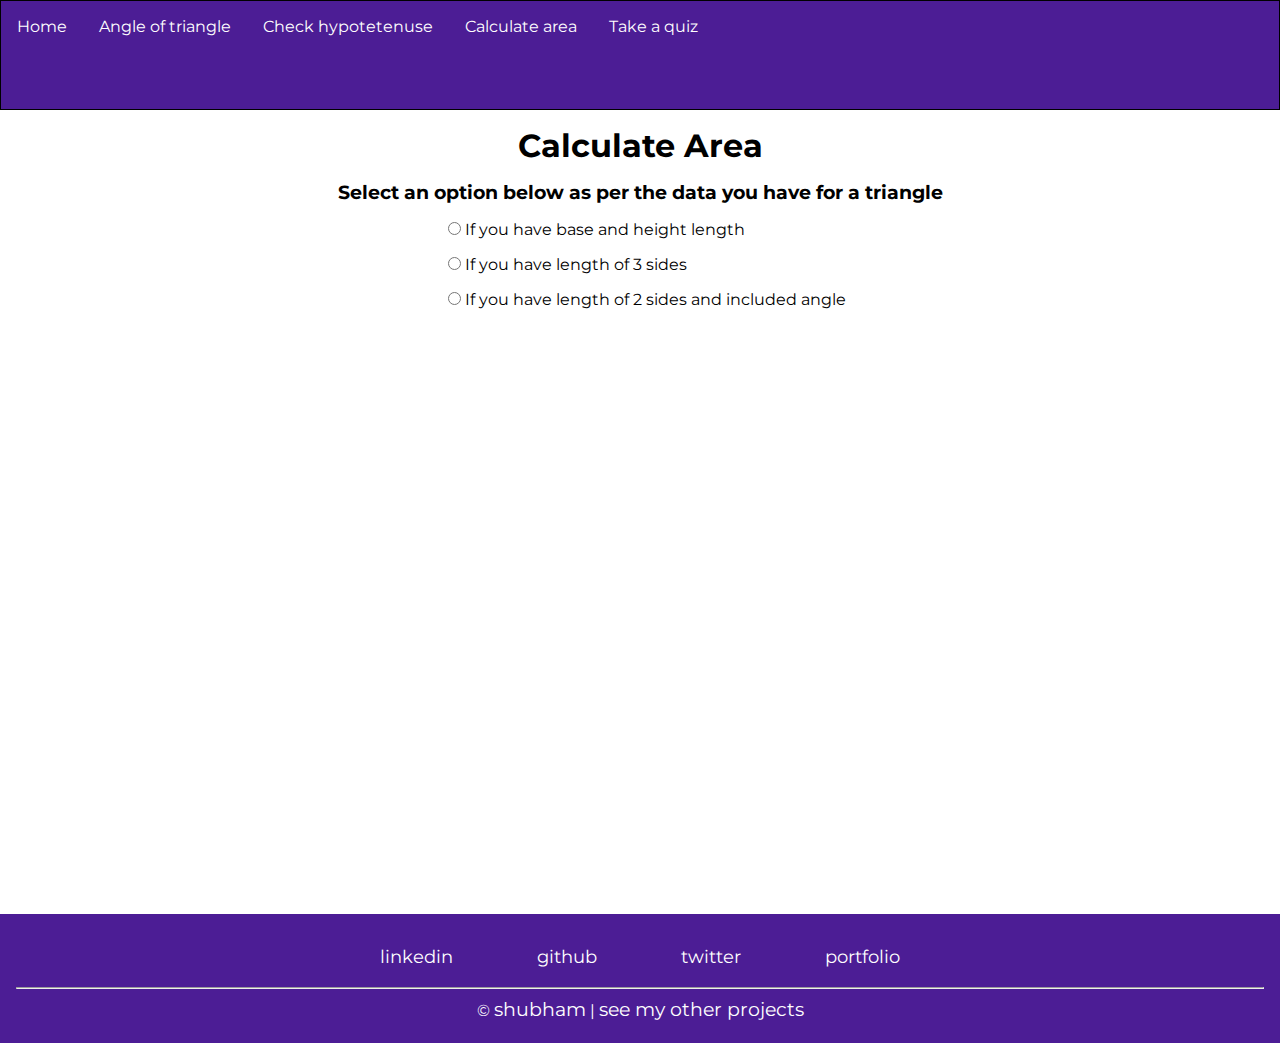
<file: area.html>
<!DOCTYPE html>
<html lang="en">
<head>
    <meta charset="UTF-8">
    <meta http-equiv="X-UA-Compatible" content="IE=edge">
    <meta name="viewport" content="width=device-width, initial-scale=1.0">
    <title>Fun with triangle</title>
    <link rel="stylesheet" href="style.css">
    <link rel="preconnect" href="https://fonts.googleapis.com">
<link rel="preconnect" href="https://fonts.gstatic.com" crossorigin>
<link href="https://fonts.googleapis.com/css2?family=Montserrat&display=swap" rel="stylesheet">
<style>
   .areacontainer{
       display: flex;
       flex-direction: column;
       height: 84vh;
       width: 60vw;
       display: block;
       margin: auto;
       margin-bottom: 3rem;
       
   }
    
   #base,#height,.side{
       width: 6vw;
       height: 8vh;
       border: 2px solid black;
       margin: 0.5rem;
       padding-left: 1rem;
   }
   button{
       width: 12vw;
       height: 5vh;
       margin-left: 7rem;
       border-radius: 1rem;
       background-color: var(--primary-color);
       color: white;
       margin-top: 1rem;
       margin-bottom: 1rem;
   }

   .output{
       border: 2px solid black;
       width: 15vw;
       height: 5vh;
       background-color: var(--primary-color);
       color: white;
       margin-left: 4rem;
       margin-top: 1rem;
       padding-top: 1rem;
       margin-bottom:2rem;
       padding-left: 2rem;
   }
   .inputRadio{
       margin: 1rem;
   }
   .non-bullets{
            list-style: none;
        }
        .navigation #link{
            text-decoration: none;  
            color: white;
        }
        .navigation ul{
            display: flex;
            flex-direction:end;
        }
        .navigation .list-inline-items{
            padding: 1rem;
        }
        .navigation{
            border: 1px solid black;
            background-color:var(--primary-color);
            height: 12vh;
            
        }
        .navigation ul li:hover{
            text-decoration: underline;

        }

</style>
</head>
<body>
    <nav class="navigation">
        <ul class="non-bullets">
            <li class="list-inline-items">
                <a id="link" href="index.html">Home</a>
            </li>
            <li class="list-inline-items">
                <a id="link" href="angle.html"> Angle of triangle</a>
            </li>
            <li class="list-inline-items">
                <a id="link" href="hypotenuse.html">Check hypotetenuse</a>
            </li>
            <li class="list-inline-items">
                <a id="link" href="area.html">Calculate area</a>
            </li>
            <li class="list-inline-items">
                <a id="link" href="quiz.html">Take a quiz</a>
            </li>
        </ul>
    </nav>
 <div class="areacontainer">
     <h1 style="text-align: center;">Calculate Area</h1>
     <h3 style="text-align: center; margin-bottom: 1rem;" >Select an option below as per the data you have for a triangle</h3>
     <div style="margin-left:11rem;">
        <div class="inputRadio" >
            <input type="radio"  id="radio1" name="input">
            <label for="radio1">If you have base and height length</label>
         </div>
    
         <div class="inputRadio">
            <input type="radio"  id="radio2" name="input">
            <label for="radio2">If you have length of 3 sides</label>
         </div>
    
         <div class="inputRadio">
            <input type="radio"  id="radio3" name="input">
            <label for="radio3"> If you have length of 2 sides and included angle
            </label>
         </div>
     </div>
    
      <div style="margin-left: 13rem;" class="area1">
        <img src="images/triangle-base-height.png" alt="image" style="width: 25vw;height: 25vh;">

     <div class="outputbox">

     <strong>base=</strong><input type="number"  id="base">
     <strong>height=</strong><input type="number"  id="height">

     </div>

     <button id="btn_area1">calculate</button>
     <h2 style="margin-left: 3rem;">Area will be calculated here-</h2>
     <div class="output" style="margin-left: 5rem;">
         <p id="output-area1">
            Area= 1/2*base*height
         </p>
     </div>
      </div> 

      <div style="margin-left: 13rem;" class="area2">
        <img src="images/triangle-three-side.png" alt="image" style="width: 25vw;height: 25vh;">

     <div class="outputbox">

     <strong>a=</strong><input type="number"  id="side1" class="side">
     <strong>b=</strong><input type="number"  id="side2" class="side">
     <strong>c=</strong><input type="number"  id="side3" class="side">


     </div>

     <button id="btn_area2" style="margin-left: 9rem;">calculate</button>
     <h2 style="margin-left: 5rem;">Area will be calculated here-</h2>
     <div class="output" style="margin-left: 7rem;">
         <p id="output-area2">
            Area= √s(s-a)(s-b)(s-c)
            
         </p>
     </div>
      </div>

      <div style="margin-left: 13rem;" class="area3">
        <img src="images/triangle-two-sides-angle-between-them (1).jpg" alt="image" style="width: 25vw;height: 25vh;">

     <div class="outputbox">

     <strong>a=</strong><input type="number"  id="a1" class="side">
     <strong>b=</strong><input type="number"  id="a2" class="side">
     <strong>angle=</strong><input type="number"  id="angle" class="side">


     </div>

     <button id="btn_area3" style="margin-left: 9rem;">calculate</button>
     <h2 style="margin-left: 5rem;">Area will be calculated here-</h2>
     <div class="output" style="margin-left: 7rem;">
         <p id="output-area3">
            Area= 1/2*b*c*sin(A)
         </p>
     </div>
      </div>
 </div>
     

        <footer class="footer">
            
            <ul class="social-links list-non-bullet">
                <li class="list-item-inline">
                    <a class="link" href="https://www.linkedin.com/in/techieshubham">linkedin</a>
                </li>
                <li class="list-item-inline">
                    <a class="link" href="https://github.com/techieshubham30">github</a>
                </li>
                <li class="list-item-inline">
                    <a class="link" href="https://twitter.com/shubhamsingh088">twitter</a>
                </li>
                <li class="list-item-inline">
                    <a class="link" href="https://shubhamsingh-1.netlify.app/">portfolio</a>
                </li>
            </ul>
            <br>

            <hr style="color: white;">

            <div class="legacyText">
                &COPY; <a id="legacyText" href="https://shubhamsingh-1.netlify.app/">shubham</a> | <a id="legacyText" href="https://shubhamsingh-1.netlify.app/projects.html">see my other projects</a>

            </div>
        </footer>


    <script src="area.js"></script>


</body>
</html>
</file>
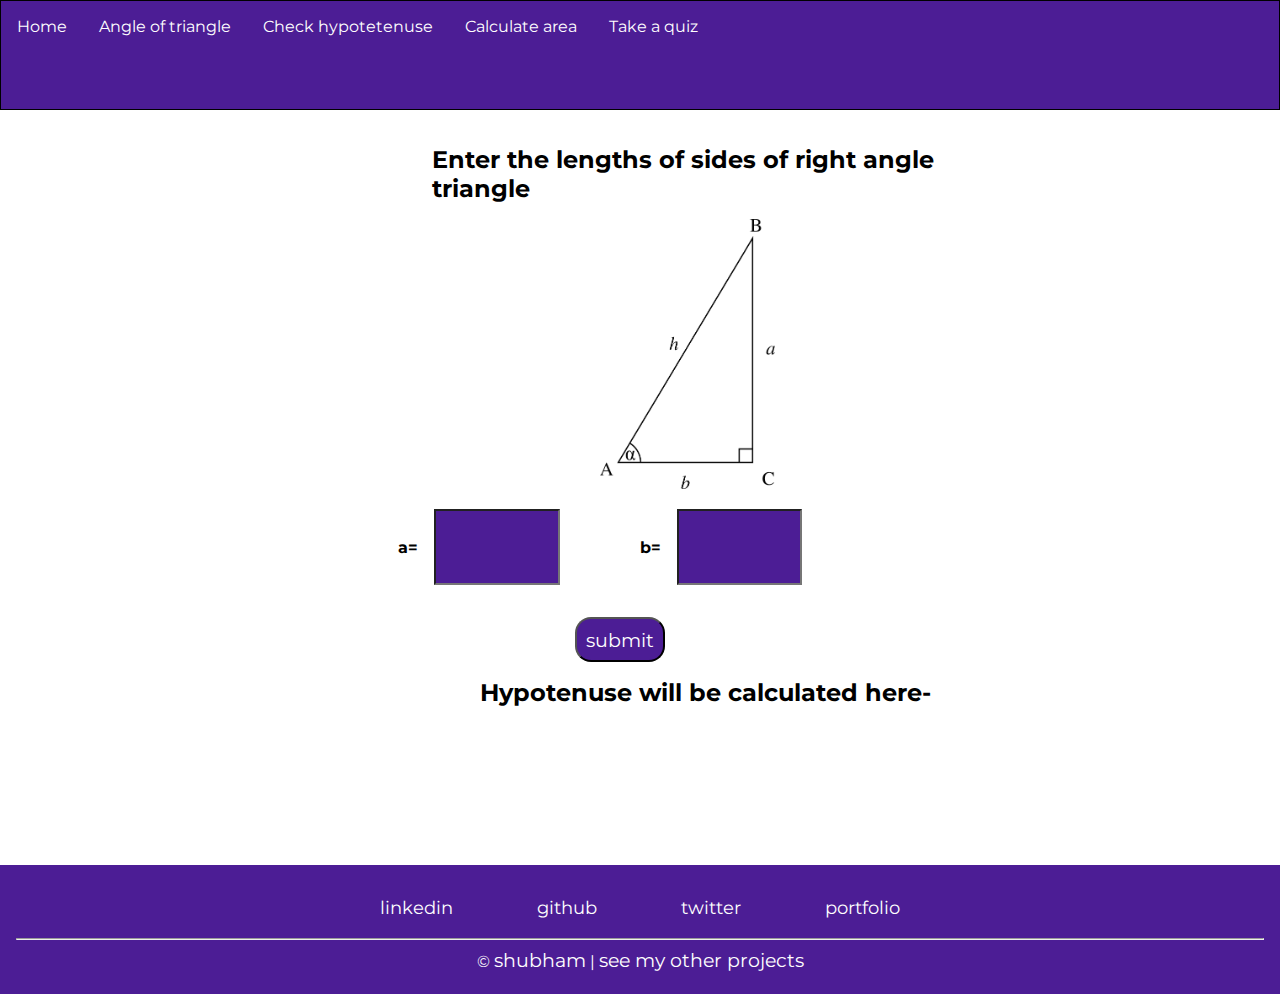
<file: hypotenuse.html>
<!DOCTYPE html>
<html lang="en">
<head>
    <meta charset="UTF-8">
    <meta http-equiv="X-UA-Compatible" content="IE=edge">
    <meta name="viewport" content="width=device-width, initial-scale=1.0">
    <title>Fun with triangle</title>
    <link rel="stylesheet" href="style.css">
    <link rel="preconnect" href="https://fonts.googleapis.com">
<link rel="preconnect" href="https://fonts.gstatic.com" crossorigin>
<link href="https://fonts.googleapis.com/css2?family=Montserrat&display=swap" rel="stylesheet">
<style>
    
    .flex-box{
        display: flex;
        justify-content:center;
        align-items: center;
    }
    .main{
        height:80vh;
        width: 50vw;
        margin: auto;
        margin-top:2.2rem;
    }
    img{
        height:30vh;
        margin-top: 1rem;
    }
    .head{
        width:40vw;
        margin-left: 7rem;
        
    }
    .img{
        margin-left:17.5rem;
    }

    .side{
        margin: 1rem;
        margin-right: 5rem;
        height: 8vh;
        width: 7vw;
        padding-left: 2rem;
        background-color: var(--primary-color);
        color: white;
        font-size: larger;
    }
    .hypo-btn-box{
        display: flex;
        justify-content: center;
        align-items: center;
        padding-right: 2.5rem;
    }
    button{
        width: 7vw;
        height:5vh;
        border-radius: 1rem;
        color: white;
        background-color:var(--primary-color);
        font-size: larger;
        margin-top: 1rem;
        margin-bottom: 1rem;
    }

    .hypo-output{
        border: 1px solid black;
        height: 8vh;
        width:8vw;
        margin: auto;
        margin-left: 16rem;
        padding-left:5rem;
        padding-top: 2rem;
        border-radius: 1rem;
        margin-top: 1rem;
        background-color: var(--primary-color);
        color: white;
    }

    .non-bullets{
            list-style: none;
        }
        .navigation #link{
            text-decoration: none;  
            color: white;
        }
        .navigation ul{
            display: flex;
            flex-direction:end;
        }
        .navigation .list-inline-items{
            padding: 1rem;
        }
        .navigation{
            border: 1px solid black;
            background-color:var(--primary-color);
            height: 12vh;
            
        }
        .navigation ul li:hover{
            text-decoration: underline;

        }
</style>
</head>
<body>
    <nav class="navigation">
        <ul class="non-bullets">
            <li class="list-inline-items">
                <a id="link" href="index.html">Home</a>
            </li>
            <li class="list-inline-items">
                <a id="link" href="angle.html"> Angle of triangle</a>
            </li>
            <li class="list-inline-items">
                <a id="link" href="hypotenuse.html">Check hypotetenuse</a>
            </li>
            <li class="list-inline-items">
                <a id="link" href="area.html">Calculate area</a>
            </li>
            <li class="list-inline-items">
                <a id="link" href="quiz.html">Take a quiz</a>
            </li>
        </ul>
    </nav>

    <div class="main">
        <div class="head">
            <h2>Enter the lengths of sides of right angle triangle</h2>
        </div>
        <div class="img">
            <img src="images/triangle.png" alt="image">
        </div>

        <div class="flex-box">
            <strong>a=</strong><input type="number" class="side1 side">
            <strong>b=</strong><input type="number" class="side2 side">
        </div>
        <div class="hypo-btn-box">
            <button class="hypo-btn">submit</button>
        </div>
        <div class="head" style="margin-left: 10rem;">
            <h2>Hypotenuse will be calculated here-
            </h2>
        </div>
        <div class="hypo-output">
            <p id="hypo-output">

            </p>
        </div>
    </div>
 

        <footer class="footer">
            
            <ul class="social-links list-non-bullet">
                <li class="list-item-inline">
                    <a class="link" href="https://www.linkedin.com/in/techieshubham">linkedin</a>
                </li>
                <li class="list-item-inline">
                    <a class="link" href="https://github.com/techieshubham30">github</a>
                </li>
                <li class="list-item-inline">
                    <a class="link" href="https://twitter.com/shubhamsingh088">twitter</a>
                </li>
                <li class="list-item-inline">
                    <a class="link" href="https://shubhamsingh-1.netlify.app/">portfolio</a>
                </li>
            </ul>
            <br>

            <hr style="color: white;">

            <div class="legacyText">
                &COPY; <a id="legacyText" href="https://shubhamsingh-1.netlify.app/">shubham</a> | <a id="legacyText" href="https://shubhamsingh-1.netlify.app/projects.html">see my other projects</a>

            </div>
        </footer>


    <script src="hypo.js"></script>


</body>
</html>
</file>
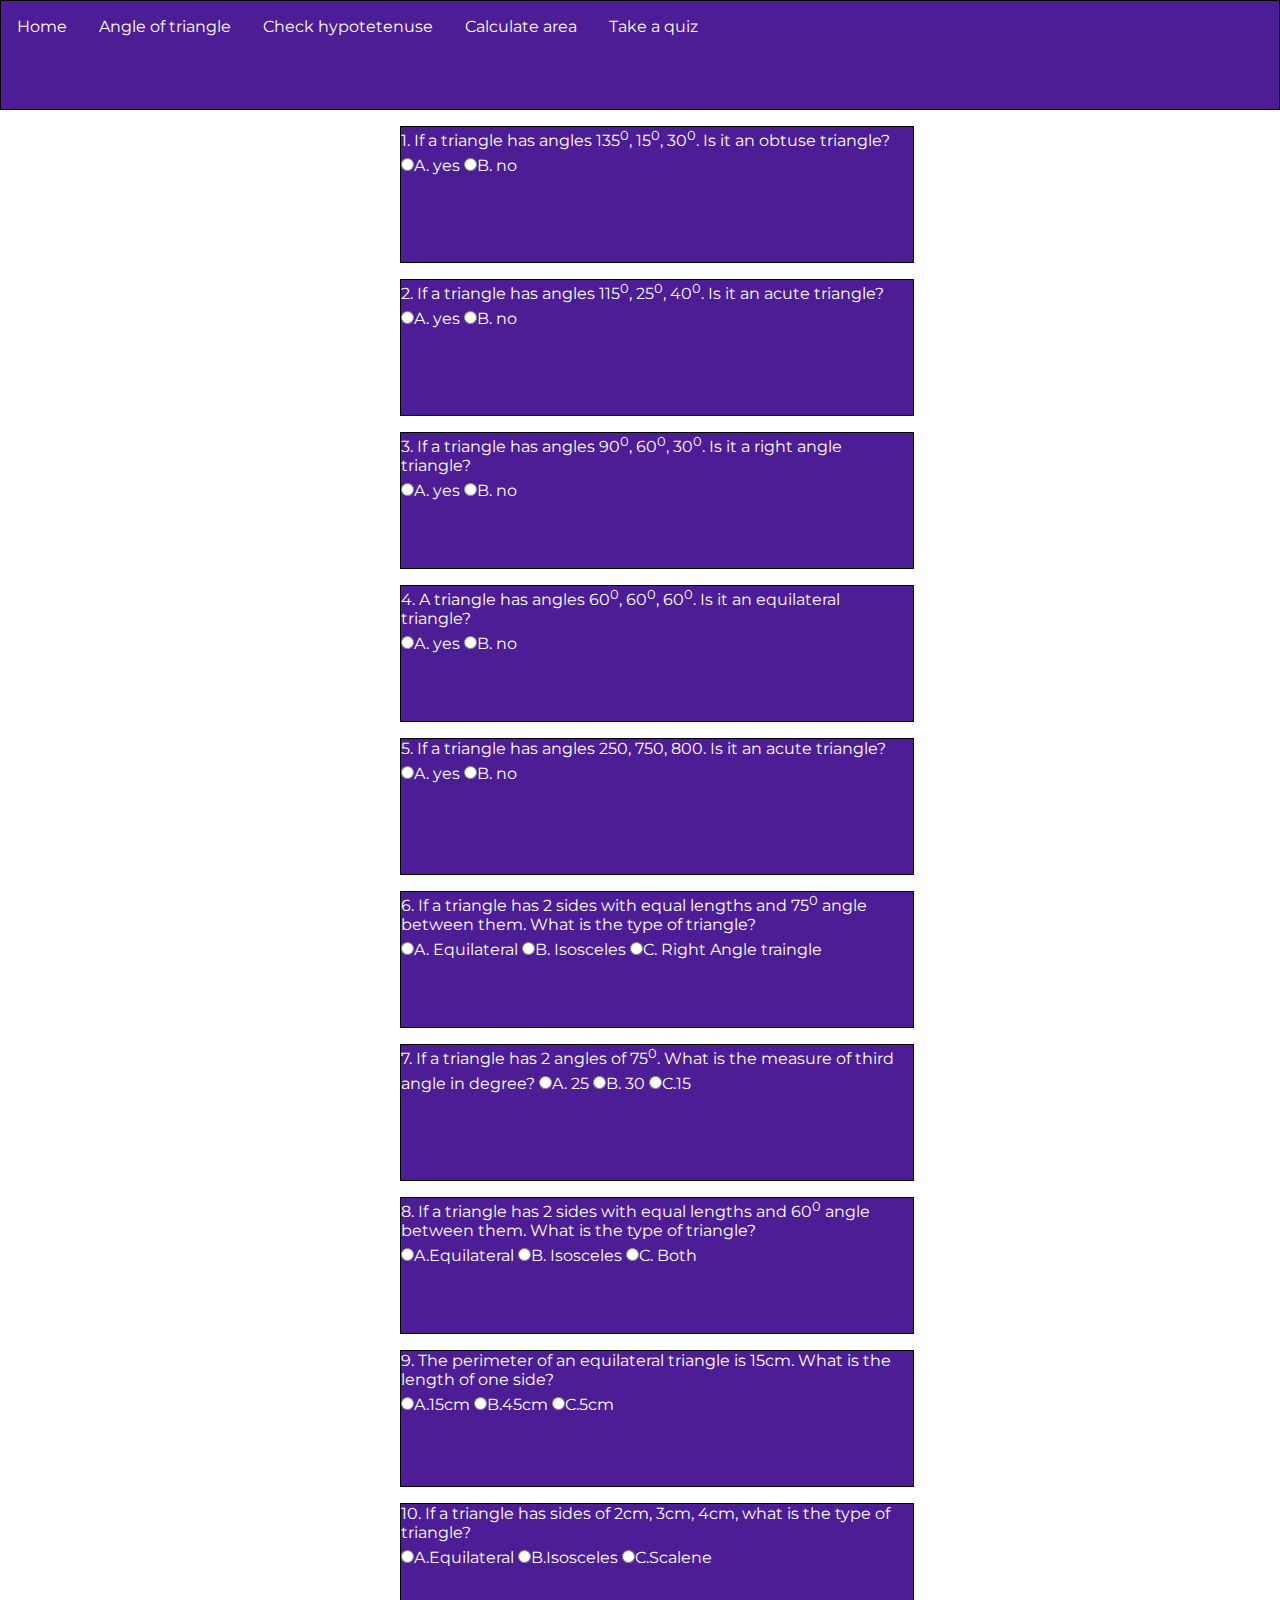
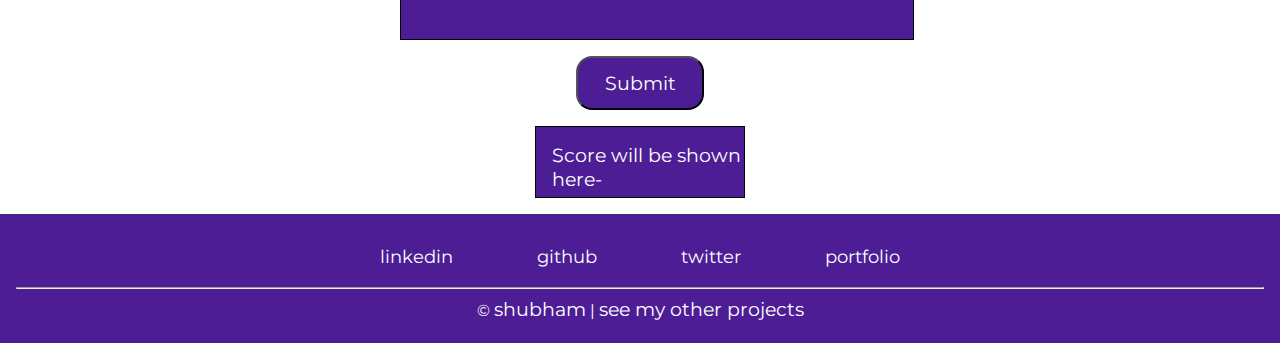
<file: quiz.html>
<!DOCTYPE html>
<html lang="en">

<head>
    <meta charset="UTF-8">
    <meta http-equiv="X-UA-Compatible" content="IE=edge">
    <meta name="viewport" content="width=device-width, initial-scale=1.0">
    <title>Fun with triangle</title>
    <link rel="stylesheet" href="style.css">
    <link rel="preconnect" href="https://fonts.googleapis.com">
    <link rel="preconnect" href="https://fonts.gstatic.com" crossorigin>
    <link href="https://fonts.googleapis.com/css2?family=Montserrat&display=swap" rel="stylesheet">
    <style>
        .quiz-output {
            width: 15vw;
            height: 6vh;
            border: 1px solid black;
            padding-left: 1rem;
            padding-top: 1rem;
            background-color: var(--primary-color);
            color: white;
            font-size: larger;
            margin-bottom: 1rem;
        }

        form {
            width: 40vw;
            margin: auto;
        }

        .question-container {
            width: 40vw;
            height: 15vh;
            border: 1px solid black;
            background-color: var(--primary-color);
            color: white;
            margin: 1rem;
        }

        .ot {
            display: flex;
            flex-direction: column;
            justify-content: center;
            align-items: center;
        }

        button {
            height: 6vh;
            width: 10vw;
            margin-bottom: 1rem;
            background-color: var(--primary-color);
            color: white;
            border-radius: 1rem;
            font-size: larger;
        }
        input{
            margin-top:0.5rem;
        }
        .non-bullets{
            list-style: none;
        }
        .navigation #link{
            text-decoration: none;  
            color: white;
        }
        .navigation ul{
            display: flex;
            flex-direction:end;
        }
        .navigation .list-inline-items{
            padding: 1rem;
        }
        .navigation{
            border: 1px solid black;
            background-color:var(--primary-color);
            height: 12vh;
            
        }
        .navigation ul li:hover{
            text-decoration: underline;

        }
        
    </style>
</head>

<body>
    <nav class="navigation">
        <ul class="non-bullets">
            <li class="list-inline-items">
                <a id="link" href="index.html">Home</a>
            </li>
            <li class="list-inline-items">
                <a id="link" href="angle.html"> Angle of triangle</a>
            </li>
            <li class="list-inline-items">
                <a id="link" href="hypotenuse.html">Check hypotetenuse</a>
            </li>
            <li class="list-inline-items">
                <a id="link" href="area.html">Calculate area</a>
            </li>
            <li class="list-inline-items">
                <a id="link" href="quiz.html">Take a quiz</a>
            </li>
        </ul>
    </nav>
    <form id="quiz-form">
        <div class="question-container">
            <p>1. If a triangle has angles 135<sup>0</sup>, 15<sup>0</sup>, 30<sup>0</sup>. Is it an obtuse triangle?
            </p>
            <label><input type="radio" name="question1" value="yes">A. yes</label>
            <label><input type="radio" name="question1" value="no">B. no</label>

        </div>

        <div class="question-container">
            <p>2. If a triangle has angles 115<sup>0</sup>, 25<sup>0</sup>, 40<sup>0</sup>. Is it an acute triangle?</p>
            <label><input type="radio" name="question2" value="yes">A. yes</label>
            <label><input type="radio" name="question2" value="no">B. no</label>

        </div>

        <div class="question-container">
            <p>3. If a triangle has angles 90<sup>0</sup>, 60<sup>0</sup>, 30<sup>0</sup>. Is it a right angle triangle?
            </p>
            <label><input type="radio" name="question3" value="yes">A. yes</label>
            <label><input type="radio" name="question3" value="no">B. no</label>

        </div>
        <div class="question-container">
            <p>4. A triangle has angles 60<sup>0</sup>, 60<sup>0</sup>, 60<sup>0</sup>. Is it an equilateral triangle?
            </p>
            <label><input type="radio" name="question4" value="yes">A. yes</label>
            <label><input type="radio" name="question4" value="no">B. no</label>

        </div>

        <div class="question-container">
            <p>5. If a triangle has angles 250, 750, 800. Is it an acute triangle?</p>
            <label><input type="radio" name="question5" value="yes">A. yes</label>
            <label><input type="radio" name="question5" value="no">B. no</label>

        </div>
        <div class="question-container">
            <p>6. If a triangle has 2 sides with equal lengths and 75<sup>0</sup> angle between them. What is the type
                of triangle?</p>
            <label><input type="radio" name="question6" value="Equilateral">A. Equilateral<label>
                    <label><input type="radio" name="question6" value="Isosceles">B. Isosceles</label>
                    <label><input type="radio" name="question6" value="Right Angle traingle">C. Right Angle
                        traingle</label>


        </div>

        <div class="question-container">
            <label>7. If a triangle has 2 angles of 75<sup>0</sup>. What is the measure of third angle in
                degree?</label>
            <label><input type="radio" name="question7" value="25">A. 25</label>
            <label><input type="radio" name="question7" value="30">B. 30</label>
            <label><input type="radio" name="question7" value="15">C.15</label>


        </div>

        <div class="question-container">
            <p>8. If a triangle has 2 sides with equal lengths and 60<sup>0</sup> angle between them. What is the type
                of triangle?</p>
            <label><input type="radio" name="question8" value="Equilateral ">A.Equilateral </label>
            <label><input type="radio" name="question8" value="Isosceles">B. Isosceles</label>
            <label><input type="radio" name="question8" value="Both">C. Both</label>


        </div>

        <div class="question-container">
            <p>9. The perimeter of an equilateral triangle is 15cm. What is the length of one side?</p>
            <label><input type="radio" name="question9" value="15cm">A.15cm </label>
            <label><input type="radio" name="question9" value="45cm">B.45cm</label>
            <label><input type="radio" name="question9" value="5cm">C.5cm</label>


        </div>

        <div class="question-container">
            <p>10. If a triangle has sides of 2cm, 3cm, 4cm, what is the type of triangle?</p>
            <label><input type="radio" name="question10" value="Equilateral">A.Equilateral </label>
            <label><input type="radio" name="question10" value="Isosceles">B.Isosceles</label>
            <label><input type="radio" name="question10" value="Scalene">C.Scalene</label>

        </div>
    </form>

    <div class="ot">
        <button id="submit-answer-btn">Submit</button>
        <div class="quiz-output">
            <p id="quiz-output">Score will be shown here-</p>
        </div>

    </div>

    <footer class="footer">

        <ul class="social-links list-non-bullet">
            <li class="list-item-inline">
                <a class="link" href="https://www.linkedin.com/in/techieshubham">linkedin</a>
            </li>
            <li class="list-item-inline">
                <a class="link" href="https://github.com/techieshubham30">github</a>
            </li>
            <li class="list-item-inline">
                <a class="link" href="https://twitter.com/shubhamsingh088">twitter</a>
            </li>
            <li class="list-item-inline">
                <a class="link" href="https://shubhamsingh-1.netlify.app/">portfolio</a>
            </li>
        </ul>
        <br>

        <hr style="color: white;">

        <div class="legacyText">
            &COPY; <a id="legacyText" href="https://shubhamsingh-1.netlify.app/">shubham</a> | <a id="legacyText"
                href="https://shubhamsingh-1.netlify.app/projects.html">see my other projects</a>

        </div>
    </footer>

    <script src="quiz.js"></script>

</body>

</html>
</file>
<file: style.css>
*{
    padding: 0;
    margin: 0;
    font-family: 'Montserrat', sans-serif;
    
    

}

:root{
    --primary-color:
    #4C1D95;

}

.container{
    height:63vh;
    width:40vw;
    margin: auto;
    color: black;
    

}
.box{
    width:14vw;
    height: 12vh;
    border: 1px solid black;
    margin: 1rem;
    background-color: var(--primary-color);
    padding-top: 2rem;
    padding-left: 2rem;
    border-radius:2rem;
}
.box-container{
    display: flex;
    flex-wrap: wrap;
    margin-top: 10rem;
    
}
h1{
    padding: 1rem;
    padding-left: 1rem;
}




.footer{
    background-color:var(--primary-color);
    padding: 1rem 1rem;
    text-align: center;
    color:cadetblue;
    height: 9vh;
    background-color: var(--primary-color);
    padding-top: 2rem;

}
.box .link{
    color: white;
    padding: 1rem;
    font-size: large;

}

.footer .link{
    color: white;
    padding: 2rem;
    font-size: large;
}

.footer .footer-header{
    font-weight: bold;
    font-size: large;
}

.footer ul{
    padding-inline-start:0px;

}

.list-non-bullet{
    list-style: none;
}

.list-item-inline{
    display: inline;
    padding: 0rem 0.5rem;
    
}

.link{

    text-decoration: none;
    padding: 0.5rem 1rem;

}

.legacyText{
    padding-top:0.5rem;
    color:white;


}
#legacyText{
    text-decoration: none;
    color:white;
    font-size:larger

}
</file>
